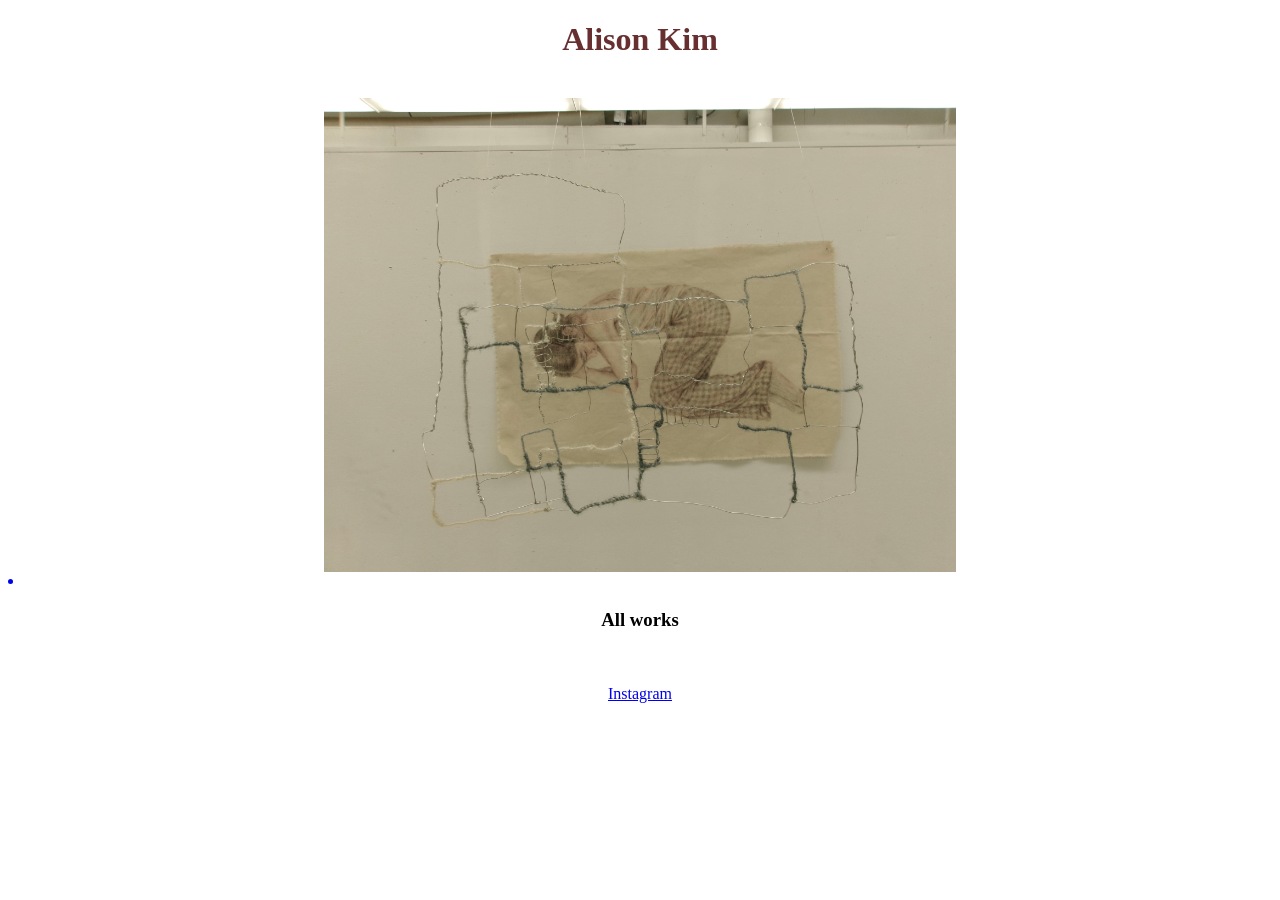
<file: index.html>
<!DOCTYPE html>
<html lang="en">
<head>
    <meta charset="UTF-8">
    <meta name="viewport" content="width=device-width, initial-scale=1.0">
    <title>Document</title> 
    <link rel="stylesheet" href="styles.css">
    <link rel="stylesheet" href="index2.html">
</head>
<body>

    <div class="redtext">
         <h1 class="center-text">Alison Kim</h1>
    </div> <br>



    <div>
<a href="index2.html">
            <img src="images/far.jpg" alt="" width="600">
            <li></li>
        </a>

    </div>

       <style>
  .center-text {
    text-align: center;
  }
    </style>

    <div class="center-text">
        <h3>All works</h3>
    </div> <br><br>

    <div class="center-text">
         <a href="https://www.instagram.com/__byminah?srtk=MTUybmQ5ZWJ5YTlpcg%3D%3D&utm_source=qr">Instagram</a>

    </div>
         

</body>
</html>
</file>
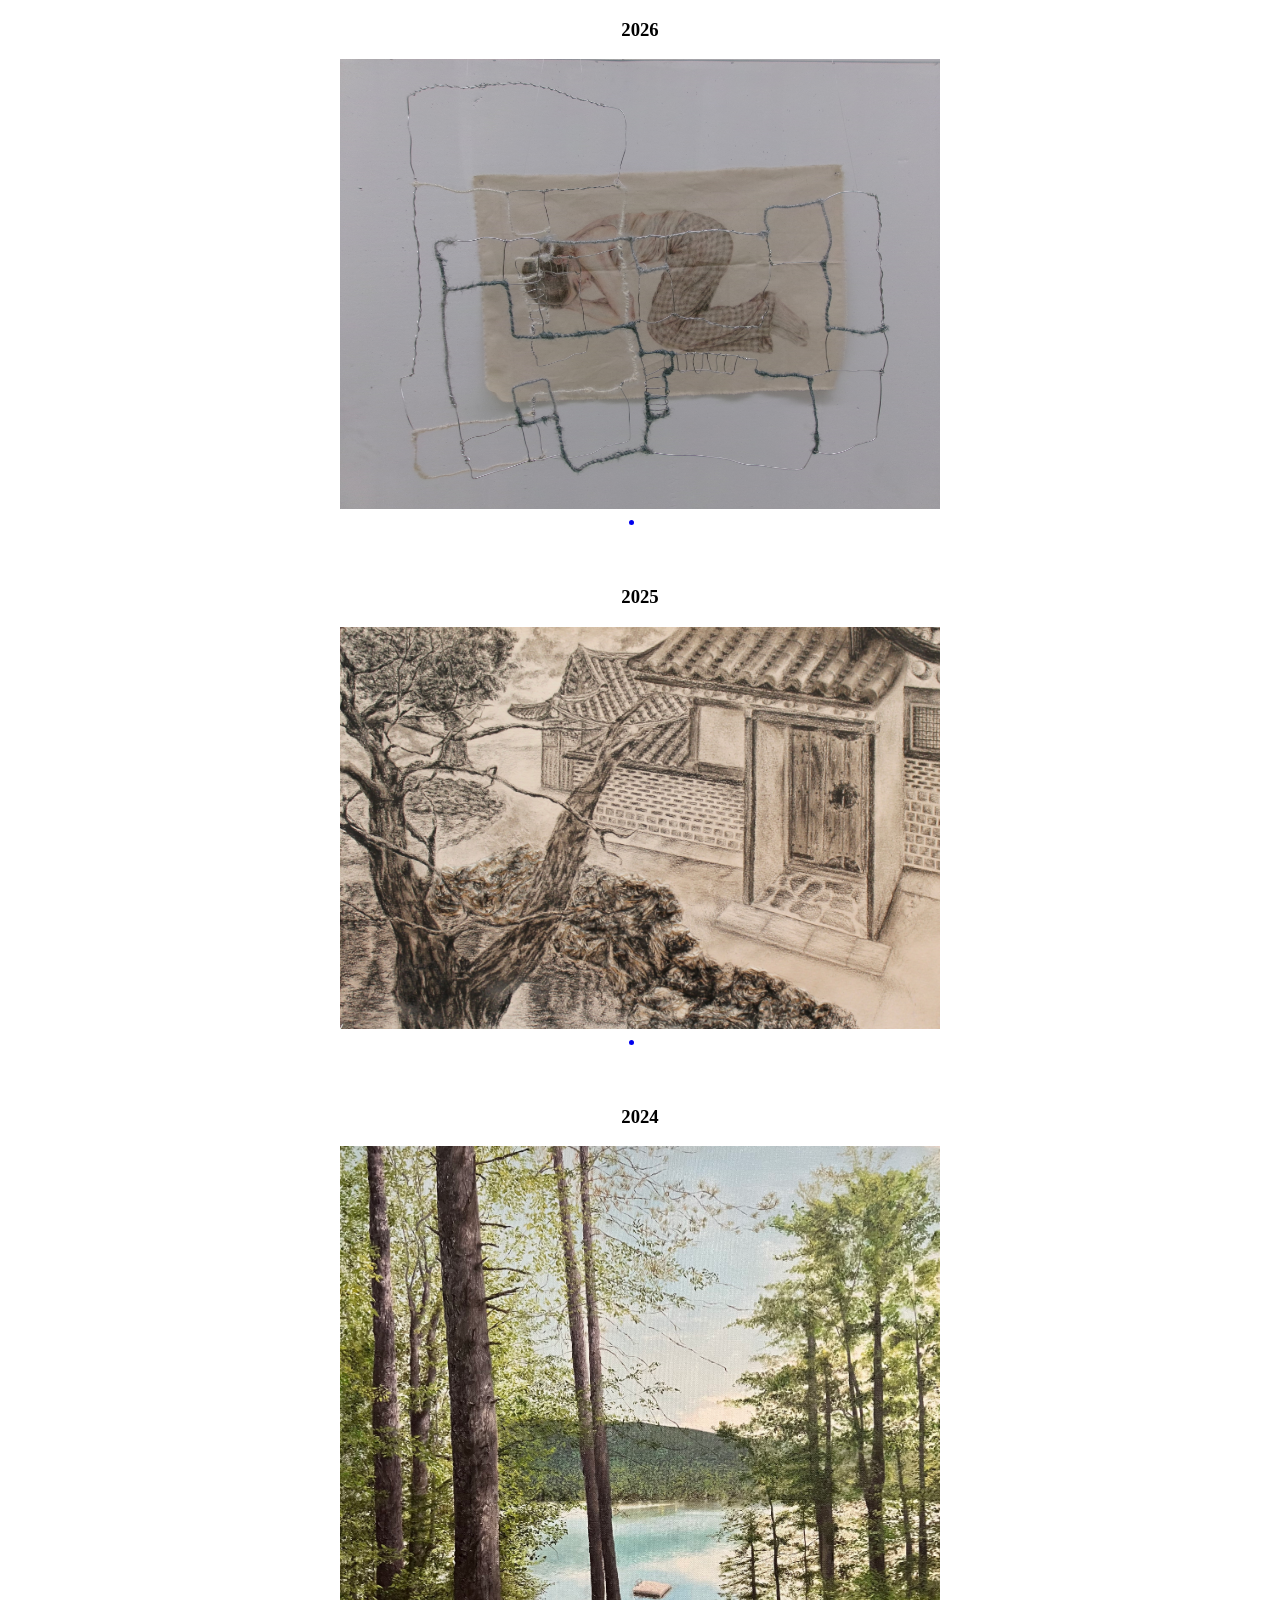
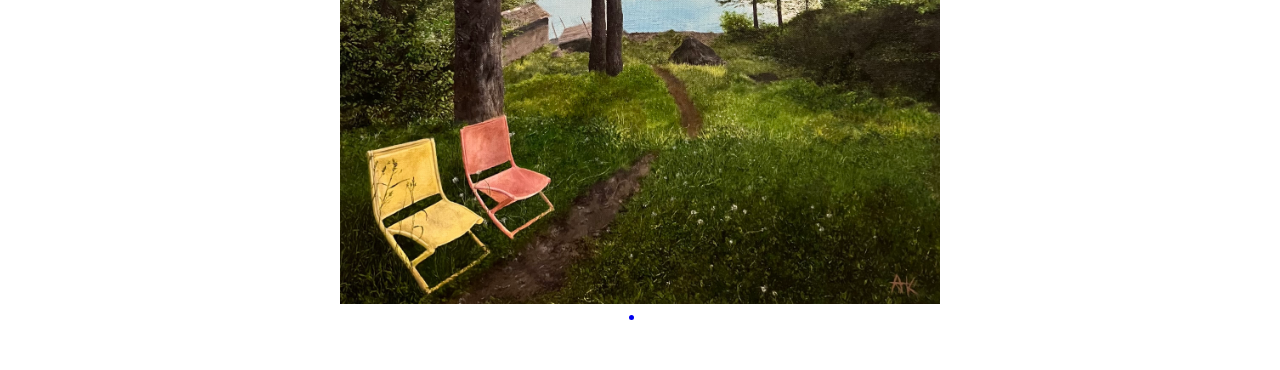
<file: index2.html>
<!DOCTYPE html>
<html lang="en">
<head>
    <meta charset="UTF-8">
    <meta name="viewport" content="width=device-width, initial-scale=1.0">
    <title>Document</title>
    <link rel="stylesheet" href="index3.html">
    <link rel="stylesheet" href="index4.html">
    <link rel="stylesheet" href="index5.html">

</head>
<body>
    
    <style>
  .center-text {
    text-align: center;
  }
</style>

    <div class="center-text">
        <h3>2026</h3>
    </div> 

    <div class="image-wrapper">
<a href="index4.html">
            <img src="images/closer.JPG" alt="First image" width="600">
            <li></li>
        </a>
    </div> <br><br>


    <style>
  .center-text {
    text-align: center;
  }
</style>

    <div class="center-text">
        <h3>2025</h3>
    </div> 

    <div class="image-wrapper">
        <a href="index3.html">
         <img src="images/hanok.jpg" alt="Second image" width="600">   
         <li></li>
        </a>
    </div> <br><br>

    <style>
  .center-text {
    text-align: center;
  }
    </style>

    <div class="center-text">
        <h3>2024</h3>
    </div>

    <div class="image-wrapper">
        <a href="index5.html">
<img src="images/oilpaint.jpg" alt="" width="600">
        <li></li>
        </a>
    </div> <br><br>


 

       
    


<style>
    .image-wrapper {
        text-align: center;
    }
</style>


</body>
</html>
</file>
<file: styles.css>
body {
    font-family: Cambria, Cochin, Georgia, Times, 'Times New Roman', serif;

}
.center-text {
        text-align: center;
    }

img {
    display: block;
    margin: auto;
    width: 50%;
}

.redtext {
    color: rgb(103, 47, 47);
}
.center-text {
    text-align: center;

}
.center-text {
    text-align: center;
}

.center-text {
    text-align: center;
}
</file>
